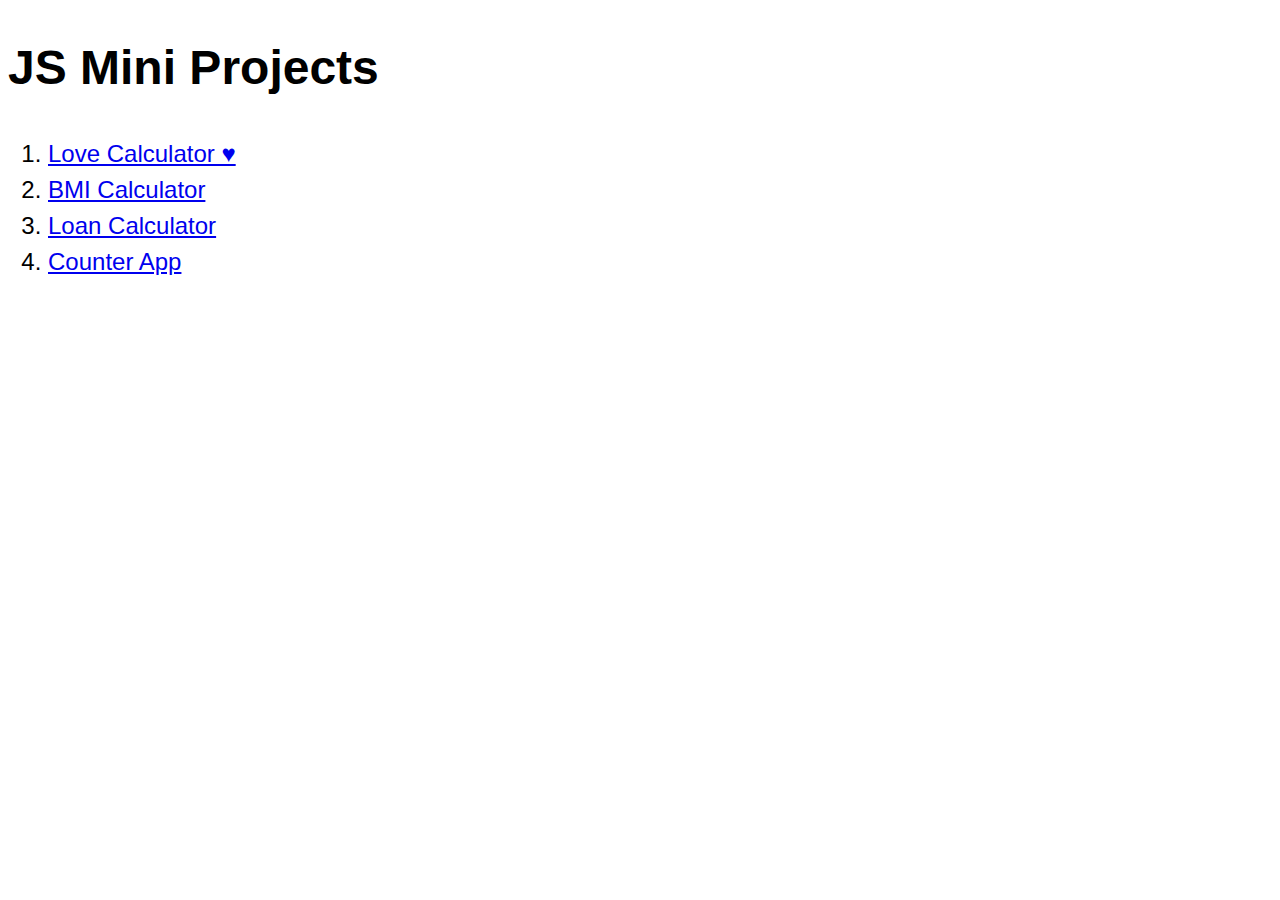
<file: index.html>
<!DOCTYPE html>
<html lang="en">
<head>
	<meta charset="UTF-8">
	<meta name="viewport" content="width=device-width, inital-scale=1.0">
	<title>JS Mini Projects</title>
	<style>
		* {
			box-sizing: border-box;
		}
		html {
			font-size: 1.5rem;
			line-height: 1.5;
			font-family: 'Consolas', Arial, sans-serif;
		}
	</style>
</head>
<body>
	<h1>JS Mini Projects</h1>
	<ol>
		<li><a title="A love Calculator" href="01-love-calculator/index.html">Love Calculator &hearts;</a></li>
		<li><a title="BMI Calculator" href="02-BMI-calculator/index.html">BMI Calculator</a></li>
		<li><a title="Loan Calculator" href="03-loan-calculator/index.html">Loan Calculator</a></li>
		<li><a title="Counter App" href="04-counter-app/index.html">Counter App</a></li>
	</ol>
</body>
</html>
</file>
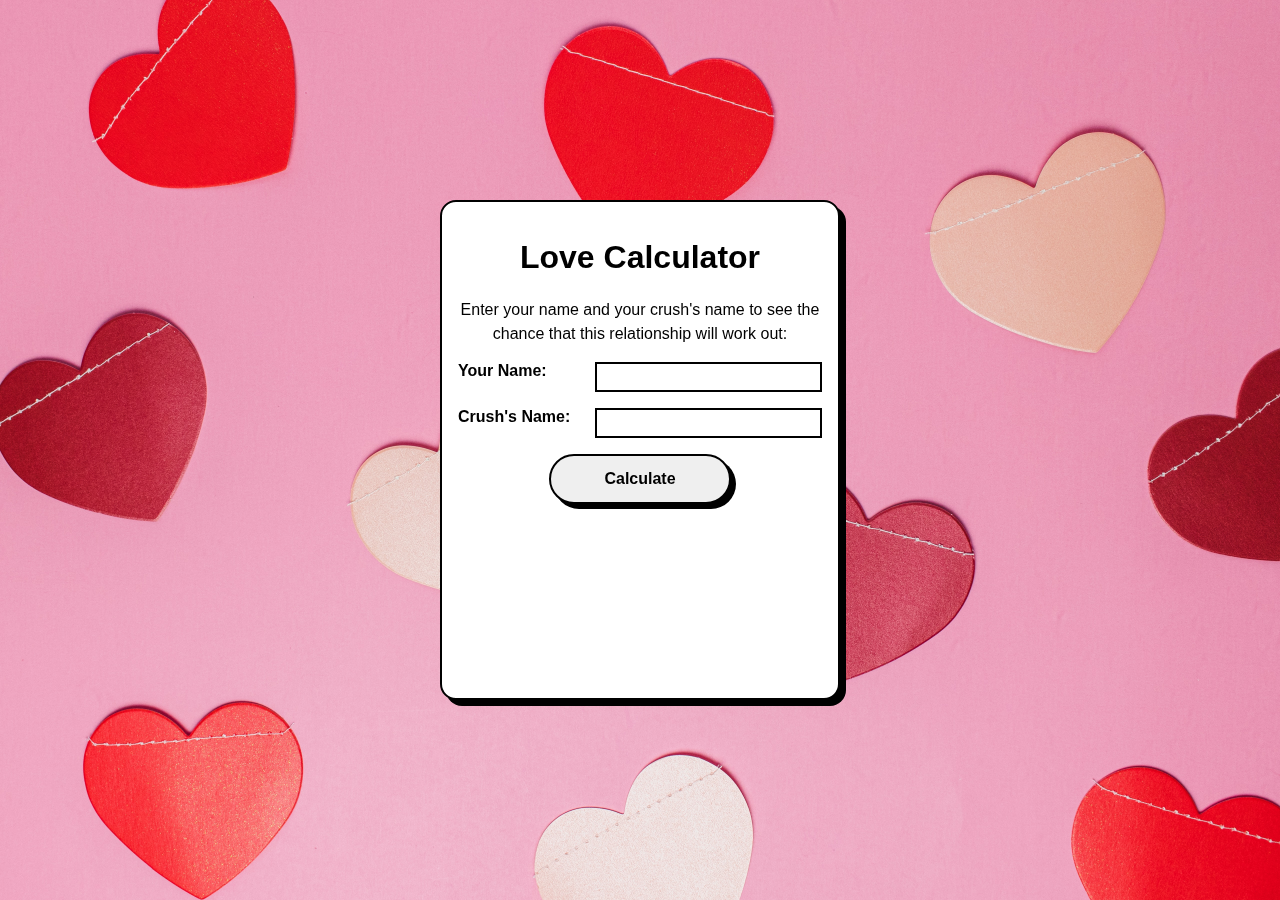
<file: 01-love-calculator/index.html>
<!DOCTYPE html>
<html lang="en">
    <head>
        <meta charset="UTF-8" name="viewport" content="width=device-width, initial-scale=1.0">
        <title>Love Calculator</title>
        <link rel="stylesheet" href="style.css">
        <link rel="shortcut icon" href="images/heart-fill.svg" type="image/x-icon">
    </head>
    <body>
        <div id="content-box">
            <h1>Love Calculator</h1>
            <p>Enter your name and your crush's name to see the chance that this relationship will work out: </p>
            <div class="row">
                <label for="your-name">Your Name: </label>
                <input type="text" id="your-name" name="your-name">
            </div>
            <div class="row">
                <label for="crush-name">Crush's Name: </label>
                <input type="text" name="crus-name" id="crush-name">
            </div>
            <button type="button" id="calculate">Calculate</button>
            <h2 id="result-message"></h2>
            <p id="result-percentage"></p>

        </div>
        <script src="script.js"></script>
    </body>
    </html>
</file>
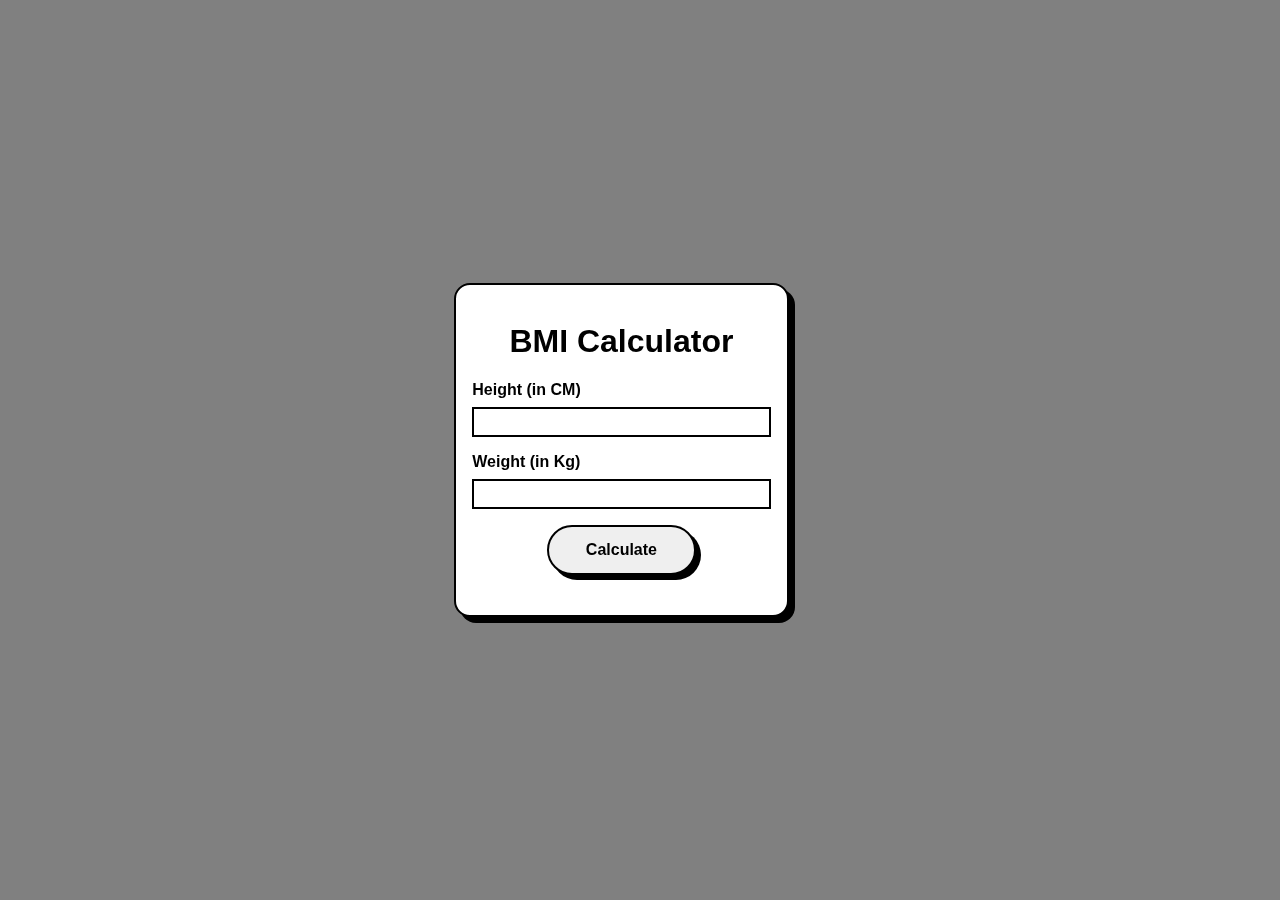
<file: 02-BMI-calculator/index.html>
<!DOCTYPE html>
<html lang="en">
<head>
    <meta charset="UTF-8">
    <meta name="viewport" content="width=device-width, initial-scale=1.0">
    <title>BMI Calculator</title>
    <link rel="shortcut icon" href="assets/bmi.png" type="image/x-icon">
    <link rel="stylesheet" href="style.css">
</head>
<body>
    <div class="container">
        <h1 class="heading">BMI Calculator</h1>
        <div class="row">
            <label for="height">Height (in CM)</label>
            <input type="number" name="height" id="height">
        </div>
        <div class="row">
            <label for="weight">Weight (in Kg)</label>
            <input type="number" name="weight" id="weight">
        </div>
        <button type="submit" id="btn-calculate">Calculate</button>
        <p id="result"></p>
        <p id="bmi-category"><span class="colored-txt"></span></p>
    </div>
    <script src="script.js"></script>
</body>
</html>
</file>
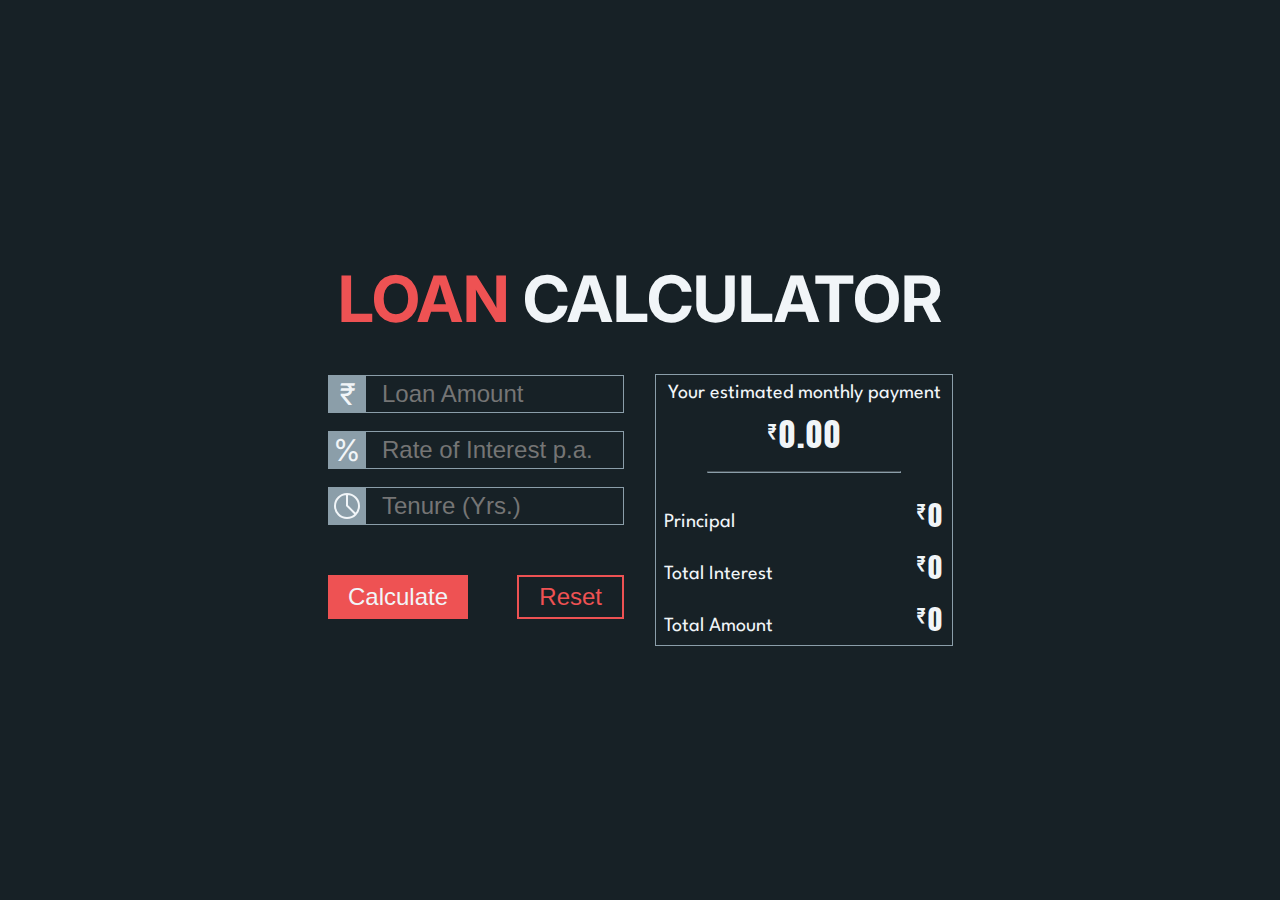
<file: 03-loan-calculator/index.html>
<!DOCTYPE html>
<html lang="en">
<head>
    <meta charset="UTF-8">
    <meta name="viewport" content="width=device-width, initial-scale=1.0">
    <title>Loan Calculator</title>
    <!-- Fonts link -->
    <link rel="preconnect" href="https://fonts.googleapis.com">
    <link rel="preconnect" href="https://fonts.gstatic.com" crossorigin>
    <link href="https://fonts.googleapis.com/css2?family=Anton&family=Inter:wght@400..700&family=League+Spartan&display=swap" rel="stylesheet">
    <!-- External CSS -->
    <link rel="stylesheet" href="style.css">
</head>
<body class="flexbox">
    <header class="flexbox">
        <h1><span class="red-txt">Loan</span> Calculator</h1>
    </header>
    <main class="flexbox">
        <div class="input-container flexbox">
            <div class="input-field-wrapper flexbox">
                <div class="input-field flexbox">
                    <div class="symbol-box flexbox flexbox">₹</div>
                    <input placeholder="Loan Amount" type="number" name="loan-amount" id="loan-amount">
                </div>
                <div class="input-field flexbox">
                    <div class="symbol-box flexbox">%</div>
                    <input placeholder="Rate of Interest p.a." type="number" name="" id="interest-rate">
                </div>
                <div class="input-field flexbox">
                    <div class="symbol-box flexbox"><svg xmlns="http://www.w3.org/2000/svg" width="26" height="26" viewBox="0 0 26 26" fill="none">
                        <path d="M13 1.85717L13 12.5714L20.7143 20.2857M25 13C25 19.6274 19.6274 25 13 25C6.37258 25 1 19.6274 1 13C1 6.37258 6.37258 1 13 1C19.6274 1 25 6.37258 25 13Z" stroke="#F1F5F8" stroke-width="2" stroke-linecap="round"/>
                      </svg></div>
                    <input placeholder="Tenure (Yrs.)" type="number" name="" id="tenure">
                </div>
            </div>
            <!-- CALL TO ACTIONS -->
            <div class="buttons-container flexbox">
                <button id="btn-calculate" type="submit">Calculate</button>
                <button id="btn-reset" type="reset">Reset</button>
            </div>
        </div>
        <!-- OUTPUT CONTAINER -->
        <div class="output-container">
            <div class="intro-content flexbox">
                <p class="output__para">Your estimated monthly payment</p>
                <h2 id="installment-amount" class="output__amount flexbox">0.00</h2>
            </div>
            <hr>
            <div class="more-content flexbox">
                <div class="row flexbox">
                    <p class="output__para">Principal</p>
                    <h3 id="principal" class="output__amount flexbox">0</h3>
                </div>
                <div class="row flexbox">
                    <p class="output__para">Total Interest</p>
                    <h3 id="total-interest" class="output__amount flexbox">0</h3>
                </div>
                <div class="row flexbox">
                    <p class="output__para">Total Amount</p>
                    <h3 id="total-amount" class="output__amount flexbox">0</h3>
                </div>
            </div>
            
        </div>
    </main>
    
    <script src="script.js"></script>
</body>
</html>
</file>
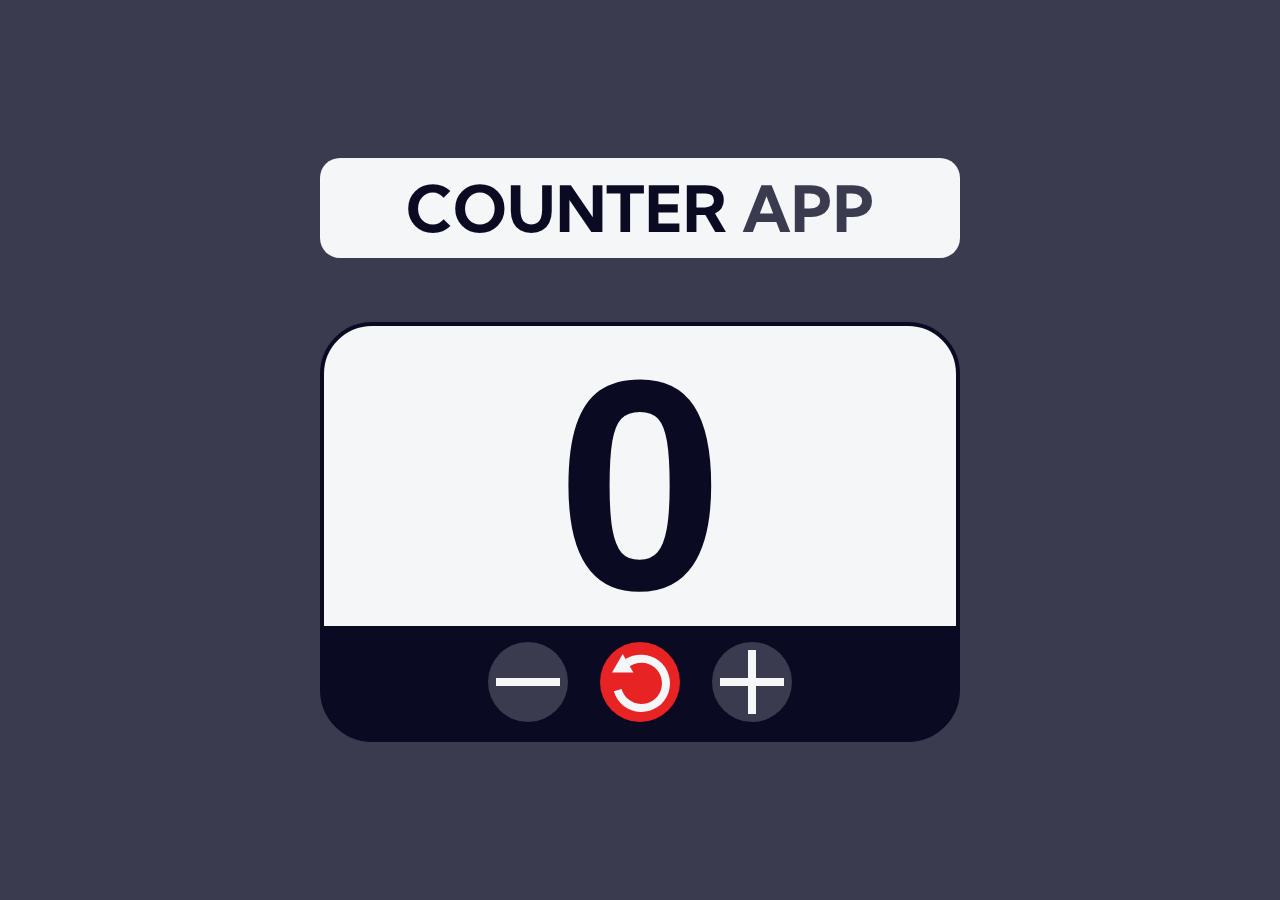
<file: 04-counter-app/index.html>
<!DOCTYPE html>
<html lang="en">
  <head>
    <meta charset="UTF-8" />
    <meta name="viewport" content="width=device-width, initial-scale=1.0" />
    <title>Counter App</title>
    <link rel="shortcut icon" href="icons/favicon.ico" type="image/x-icon" />
    <!-- External CSS -->
    <link rel="stylesheet" href="style.css" />
    <!-- Google Fonts -->
    <link rel="preconnect" href="https://fonts.googleapis.com" />
    <link rel="preconnect" href="https://fonts.gstatic.com" crossorigin />
    <link
      href="https://fonts.googleapis.com/css2?family=Kumbh+Sans:wght@900&family=Ramabhadra&display=swap"
      rel="stylesheet"
    />
  </head>
  <body class="flexbox">
    <header class="flexbox flex-center">
      <h1>COUNTER <span id="app-txt-clr">APP</span></h1>
    </header>
    <main>
      <div class="container flexbox">
        <p id="number">0</p>
        <div class="btn-container flexbox flex-center">
            <button onclick="decreaseVal()" id="btn-decrease"><img src="icons/Decrease Button.svg" alt="decrease icon"></button>
            <button onclick="resetVal()" id="btn-reset" type="button"><img src="icons/Reset Button.svg" alt="reset icon"></button>
            <button onclick="increaseVal()" id="btn-increase" type="button"><img src="icons/Increase Button.svg" alt="increase icon"></button>
        </div>
      </div>
    </main>
    <script src="script.js"></script>
  </body>
</html>
</file>
<file: 01-love-calculator/style.css>
* {
    box-sizing: border-box;
}

body {
    margin: 0;
    font-family: sans-serif;
    text-align: center;
    background-image: url(images/hearts.jpg);
    background-size: cover;
}

#content-box {
    background: white;
    width: 25rem;
    height: 500px;
    margin: calc(50vh - 250px) auto;
    padding: 1rem;
    border: 2px solid;
    box-shadow: 6px 6px;
    border-radius: 1rem;
    -webkit-backdrop-filter: blur(1rem);
    backdrop-filter: blur(1rem);
    backdrop-filter: blur(1rem);
}

#calculate {
    width: 50%;
    height: 50px;
    border: 2px solid black;
    border-radius: 50px;

    font-size: 1rem;
    font-weight: bold;
    transition: all .2s ease-in-out;
    box-shadow: 5px 5px #000;
}
#calculate:hover {
    background: lightcoral;
    box-shadow: none;
}
#calculate:active {
    background: rgb(255, 36, 80);
    box-shadow: none;
}

label {
    font-weight: bold;
}
input {
    border: 2px solid;
    padding: .25rem .5rem;
    font-size: 1rem;
}

p {
    font-family: 'Segoe UI', Tahoma, Geneva , Verdana, sans-serif;
    font-weight: 500;
    line-height: 1.5;
}

#result-percentage {
    line-height: 1;
    margin: 0;
    font-size: 50px;
}
.row {
    text-align-last: left;
    display: flex;
    justify-content: space-between;
    margin-block: 1rem;
}
</file>
<file: 02-BMI-calculator/style.css>
* {
    box-sizing: border-box;
}

body {
    min-height: 100vh;
    margin: 0;
    display: grid;
    place-content: center;
    font-family: sans-serif;
    text-align: center;
    background:gray;
}

.container {
    background: white;
    width: min(90%, 25rem);
    padding: 1rem;
    border: 2px solid;
    box-shadow: 6px 6px;
    border-radius: 1rem;
    -webkit-backdrop-filter: blur(1rem);
    backdrop-filter: blur(1rem);
    backdrop-filter: blur(1rem);
}

#btn-calculate {
    width: 50%;
    height: 50px;
    margin-bottom: 1.5rem;
    border: 2px solid black;
    border-radius: 50px;

    font-size: 1rem;
    font-weight: bold;
    transition: all .2s ease-in-out;
    box-shadow: 5px 5px #000;
}
#btn-calculate:hover {
    background: #202020;
    color: #fff;
    box-shadow: none;
}
#btn-calculate:active {
    background: gray;
}

label {
    font-weight: bold;
}
input {
    width: 100%;
    border: 2px solid;
    padding: .25rem .5rem;
    font-size: 1rem;
}

p {
    font-family: 'Segoe UI', Tahoma, Geneva , Verdana, sans-serif;
    font-weight: 500;
    line-height: 1.5;
    font-size: 2rem;
}

.row {
    text-align: left;
    display: flex;
    flex-flow: row wrap;
    row-gap: .5rem;
    justify-content: space-between;
    align-items: center;
    margin-block: 1rem;
}
#result, #bmi-category {
    margin: 0;
}

.red {
    color: red;
}
.green {
    color: green;
}
</file>
<file: 03-loan-calculator/style.css>
:root {
    /* ======= COLORS ======== */
    --clr-bg: #172126;
    --clr-red: #EE5253;
    --clr-light-gray: #8B9EA9;
    --clr-white: #F1F5F8;
}

* , *::before, *::after{
    box-sizing: border-box;
}

/* APPLIES TO A GROUP OF ELEMENTS */
.flexbox {
    display: flex;
}

body, main, .symbol-box {
    justify-content: center;
}

.buttons-container, .row {
    justify-content: space-between;
}

body, .input-container, .input-field-wrapper, .intro-content, .more-content {
    flex-direction: column;
}

.symbol-box, .output__amount, .intro-content {
    align-items: center;
}

body {
    background: var(--clr-bg);
    min-height: 100dvh;
    min-width: 320px;
}

header, main {
    width: 92.5%;
    margin: 0 auto;
}

header, .input-container {
    font-family: "Inter", sans-serif;
}

header {
    margin-bottom: 2rem;
}

header > h1 {
    color: var(--clr-white);
    text-transform: uppercase;
    font-size: clamp(1.875rem, 5vw, 4rem);
    line-height: 100%;
    margin: .75rem auto;
}
.red-txt {
    color: var(--clr-red);
}

/* ============= MAIN STYLES ============= */

main {
    gap: 2rem;
    flex-wrap: wrap;
}

.input-container, .output-container {
    width: 18.5rem;
}

/* LEFT SECTION - INPUT CONTAINER --> CONTAINS INPUT FIELDS & CTA */
.input-container {
    gap: 4vh;
}

.input-field-wrapper {
    gap: 2vh;
}

.input-field {
    height: 38px;
}

input {
    border: 1px solid var(--clr-light-gray);
    border-left: none;
    background: transparent;
    font-size: 1.5rem;
    color: var(--clr-white);
    max-width: calc(100% - 2.375rem);
    padding-left: 1rem;
}
input:focus {
    outline: none;
    background: var(--clr-white);
    color: var(--clr-bg);
}
.symbol-box {
    color: var(--clr-white);
    background: var(--clr-light-gray);
    flex-shrink: 0;
    width: 38px;
    font-size: 30px;
}

.buttons-container {
    margin-top: .875rem;
}

button {
    font-size: 24px;
    line-height: 100%;
    padding: 8px 20px;
    transition: .3s all ease-in-out;
}
#btn-calculate {
    background: var(--clr-red);
    border: none;
    color: var(--clr-white);
}
#btn-reset {
    background: transparent;
    border: 2px solid var(--clr-red);
    color: var(--clr-red);
}
button:active {
    opacity: .8;
    scale: .9;
}

/* OUTPUT CONTAINER --> contains results */
.output-container {
    color: var(--clr-white);
    outline: 1px solid var(--clr-light-gray);
    padding: .5rem;
}
body, h2, h3, .output__para {
    margin: 0;
}

.output__para {
    font-family: "League Spartan",serif;
    font-size: 1.25rem;
    line-height: 100%;
    color: var(light);
}
.output__amount {
    font-family: "Anton",serif;
    font-size: 1.75rem;
    font-weight: normal;
    letter-spacing: 2px;
    line-height: 100%;
}
.output__amount::before {
    content: "₹";
    font-size: 1.25rem;
    margin-bottom: .5rem;
    align-self: flex-start;
}

#installment-amount {
    font-size: 2rem;
}

hr {
    width: 69%;
    border-color: var(--clr-light-gray);
    margin-block: 0;
}

.intro-content {
    row-gap: .75rem;
    margin-bottom: 1rem;
}

.more-content {
    margin-top: 1.5rem;
    gap: 1rem;
}

.row {
    align-items: last baseline;
}
</file>
<file: 04-counter-app/style.css>
:root {
  /* ========= FONTS =========  */
  --ff-ramabhadra-normal: "Ramabhadra", sans-serif;
  --ff-kumbh-sans: "Kumbh Sans", sans-serif;
  /* ========= COLORS =========  */
  --clr-gray-blue: #3b3b4f;
  --clr-cultured-white: #f5f6f7;
  --clr-dark-blue: #0a0a23;
  --clr-red: #e72323;
}

*, *::before, *::after {
  box-sizing: border-box;
  margin: 0;
  padding: 0;
}

image {
  max-width: 100%;
}

.flexbox {
  display: flex;
}

.flex-center {
  justify-content: center;
  align-items: center;
}

body {
  background: var(--clr-gray-blue);
  min-height: 100dvh;
  flex-direction: column;
  gap: 6.875rem;
  align-items: center;
}

header, main {
  width: min(90%, 20rem);
}

header {
  background: var(--clr-cultured-white);
  font-family: var(--ff-kumbh-sans);
  border-radius: 20px;
  min-height: 3.125rem;
  margin-top: 24px;
}

header > h1 {
  color: var(--clr-dark-blue);
}
#app-txt-clr {
  color: var(--clr-gray-blue);
}

.container {
  background: var(--clr-cultured-white);
  min-height: 200px;
  border: .125rem solid var(--clr-dark-blue);
  border-radius: 1.625rem;
  flex-direction: column;
  justify-content: space-between;
  align-items: center;
}
#number {
  font-family: var(--ff-ramabhadra-normal);
  color: #0A0A23;
  font-size: 9.375rem;
  line-height: 1;
}

.btn-container {
  border-bottom-left-radius: 1.25rem;
  border-bottom-right-radius: 1.25rem;
  background: var(--clr-dark-blue);
  align-self: stretch;
  padding: .5rem;
  gap: 1rem;
}

button {
  background: none;
  border: none;
  border-radius: 20px;
  height: 40px;
}

button:active {
  scale: .9;
}

@media (min-width: 48rem) {
  html {
    font-size: 2rem;
    }
  body {
    gap: 2rem;
    justify-content: center;
  }
  header {
    margin: unset;
  }

  button, img {
    height: 2.5rem;
    width: 2.5rem;
  }
  
}
</file>
